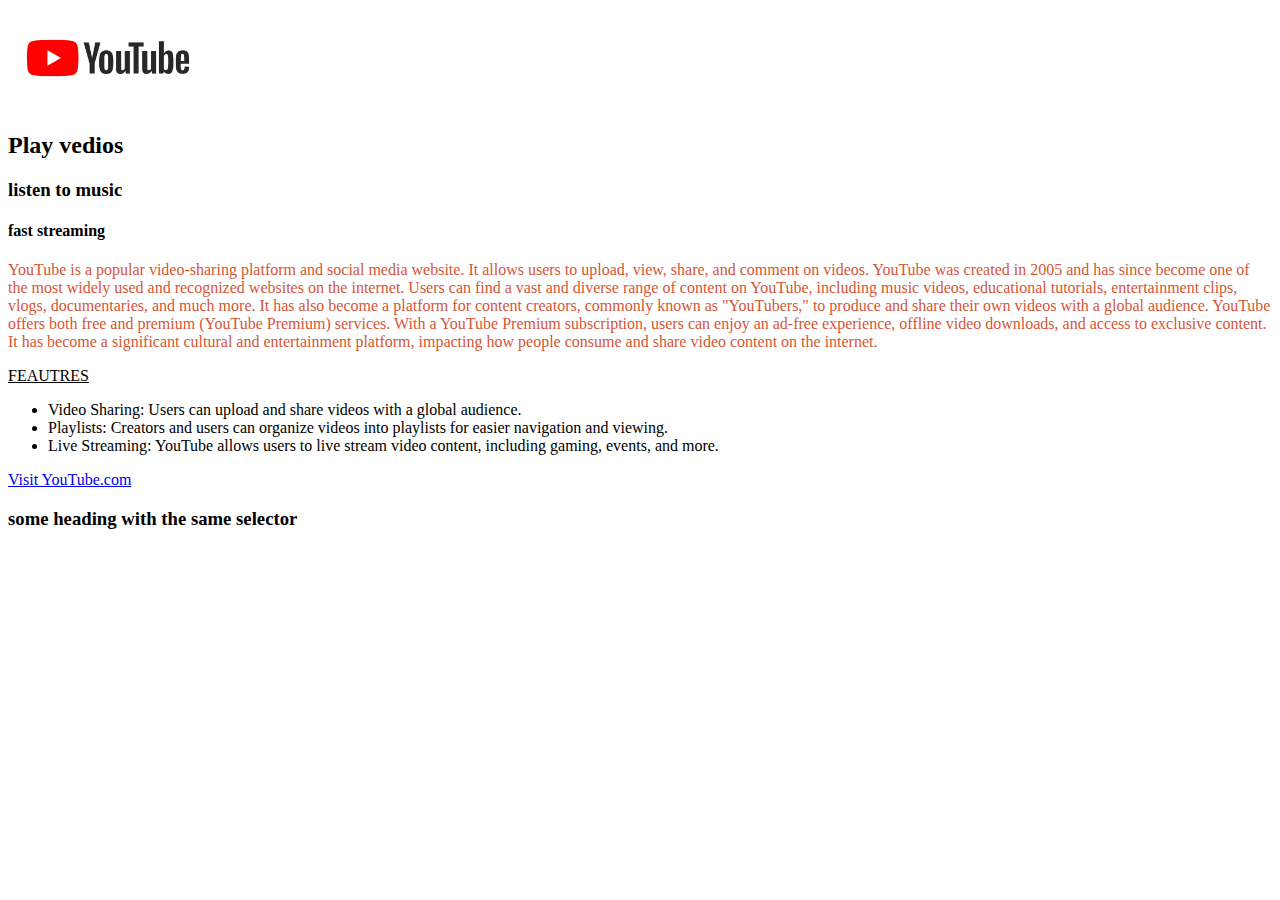
<file: day 4/index.html>
<!DOCTYPE html>
<head>
    <title>Welcome to this sample website</title>
</head>
<img src="360_F_300389025_b5hgHpjDprTySl8loTqJRMipySb1rO0I.jpg"  alt="Youtube icon" width="200" height="100">
<body>
    <h2>Play vedios</h2>
    <h3>listen to music</h3>
    <h4>fast streaming</h4>
    <p style="color: rgb(213, 86, 54);">YouTube is a popular video-sharing platform and social media website. It allows users to upload, view, share, and comment on videos. YouTube was created in 2005 and has since become one of the most widely used and recognized websites on the internet. 

        Users can find a vast and diverse range of content on YouTube, including music videos, educational tutorials, entertainment clips, vlogs, documentaries, and much more. It has also become a platform for content creators, commonly known as "YouTubers," to produce and share their own videos with a global audience.
        
        YouTube offers both free and premium (YouTube Premium) services. With a YouTube Premium subscription, users can enjoy an ad-free experience, offline video downloads, and access to exclusive content. It has become a significant cultural and entertainment platform, impacting how people consume and share video content on the internet.
    </p>
    <p><u>FEAUTRES</u></p>
    <ul>
        <li>Video Sharing: Users can upload and share videos with a global audience.</li>
        <li>Playlists: Creators and users can organize videos into playlists for easier navigation and viewing. </li>
        <li>Live Streaming: YouTube allows users to live stream video content, including gaming, events, and more.</li>
      </ul>
    <a href="https://www.youtube.com">Visit YouTube.com</a>
    <div>
        <h3 class="headings">some heading with the same selector</h3>
    </div>
</body>
</html>
</file>
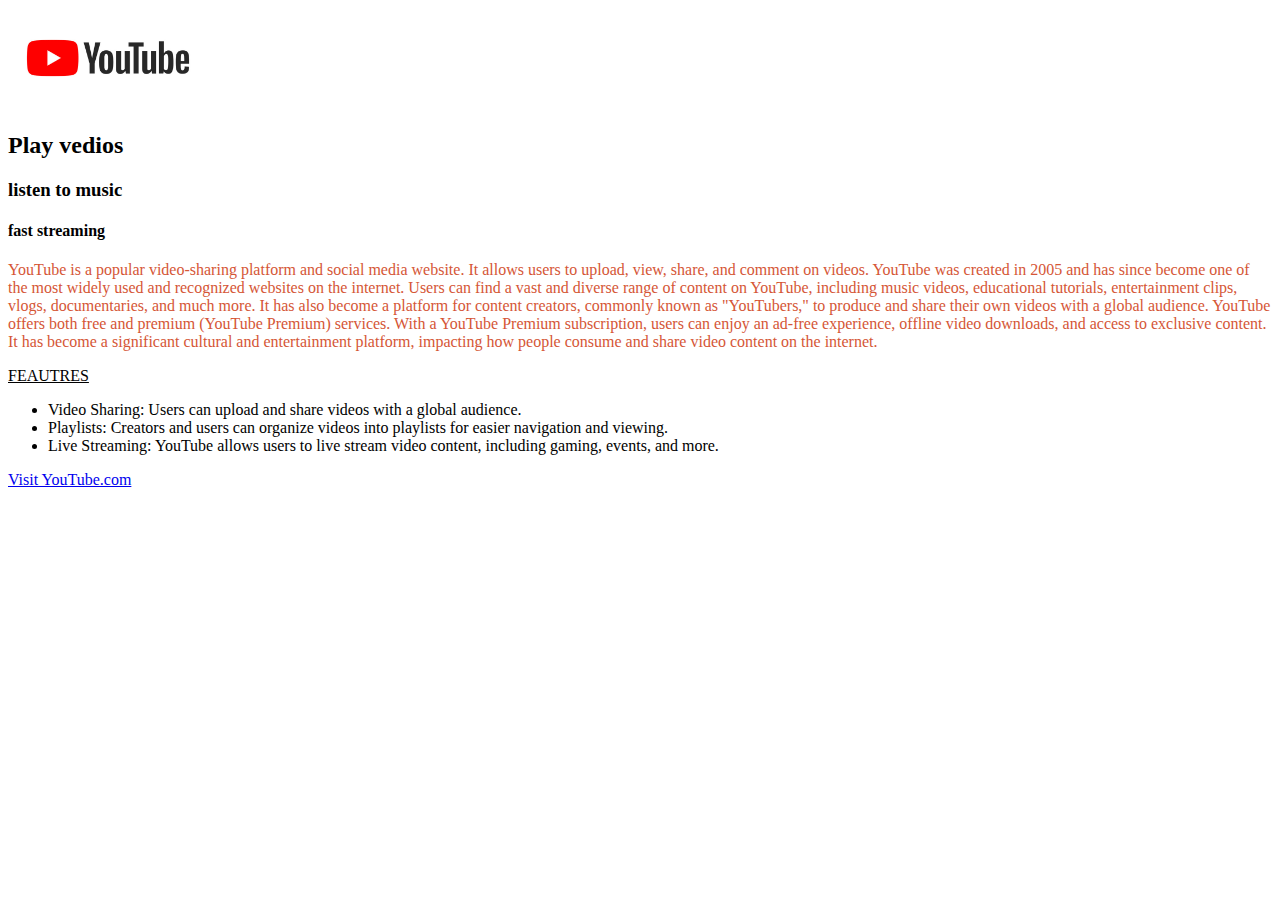
<file: day 4/metacalm.html>
<!DOCTYPE html>
<head>
    <title><METACALM></title>
</head>
<img src="360_F_300389025_b5hgHpjDprTySl8loTqJRMipySb1rO0I.jpg"  alt="Youtube icon" width="200" height="100">
<body>
    <h2>Play vedios</h2>
    <h3>listen to music</h3>
    <h4>fast streaming</h4>
    <p style="color: rgb(213, 86, 54);">YouTube is a popular video-sharing platform and social media website. It allows users to upload, view, share, and comment on videos. YouTube was created in 2005 and has since become one of the most widely used and recognized websites on the internet. 

        Users can find a vast and diverse range of content on YouTube, including music videos, educational tutorials, entertainment clips, vlogs, documentaries, and much more. It has also become a platform for content creators, commonly known as "YouTubers," to produce and share their own videos with a global audience.
        
        YouTube offers both free and premium (YouTube Premium) services. With a YouTube Premium subscription, users can enjoy an ad-free experience, offline video downloads, and access to exclusive content. It has become a significant cultural and entertainment platform, impacting how people consume and share video content on the internet.
    </p>
    <p><u>FEAUTRES</u></p>
    <ul>
        <li>Video Sharing: Users can upload and share videos with a global audience.</li>
        <li>Playlists: Creators and users can organize videos into playlists for easier navigation and viewing. </li>
        <li>Live Streaming: YouTube allows users to live stream video content, including gaming, events, and more.</li>
      </ul>
    <a href="https://www.youtube.com">Visit YouTube.com</a>
</body>
</html>
</file>
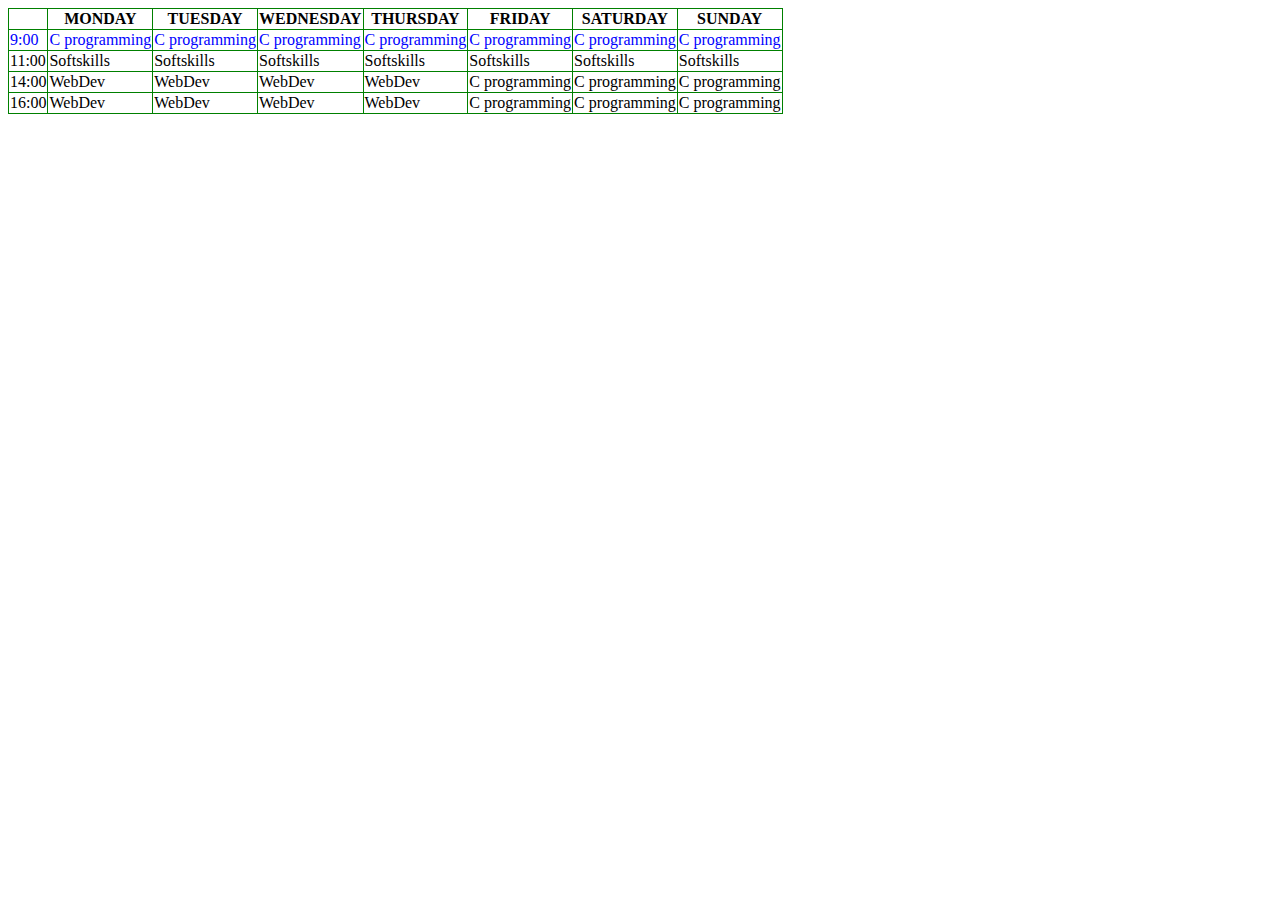
<file: day 4/table.html>
<!DOCTYPE html>
<head>
<title>TABLE ORGANISATION</title>
<link rel="stylesheet" href="style.css">
</head>
<style>
    table, th, td {
      border: 1px solid green;
      border-collapse: collapse;
    }
    </style>
<table>
    <tr>
        <th>      </th>
        <th>MONDAY</th>
        <th>TUESDAY</th>
        <th>WEDNESDAY</th>
        <th>THURSDAY</th>
        <th>FRIDAY</th>
        <th>SATURDAY</th>
        <th>SUNDAY</th>
    </tr>
    <tr class="color">
        <td>9:00</td>
        <td>C programming</td>
        <td>C programming</td>
        <td>C programming</td>
        <td>C programming</td>
        <td>C programming</td>
        <td>C programming</td>
        <td>C programming</td>
    </tr>
    <tr>
        <td>11:00</td>
        <td> Softskills</td>
        <td> Softskills</td>
        <td> Softskills</td>
        <td> Softskills</td>
        <td>Softskills</td>
        <td>Softskills</td>
        <td>Softskills</td>
    </tr>
    <tr>
        <td>14:00</td>
        <td> WebDev</td>
        <td> WebDev</td>
        <td> WebDev</td>
        <td> WebDev</td>
        <td>C programming</td>
        <td>C programming</td>
        <td>C programming</td>
    </tr>
    <tr>
        <td>16:00</td>
        <td> WebDev</td>
        <td> WebDev</td>
        <td> WebDev</td>
        <td> WebDev</td>
        <td>C programming</td>
        <td>C programming</td>
        <td>C programming</td>
    </tr>
    </table>
</file>
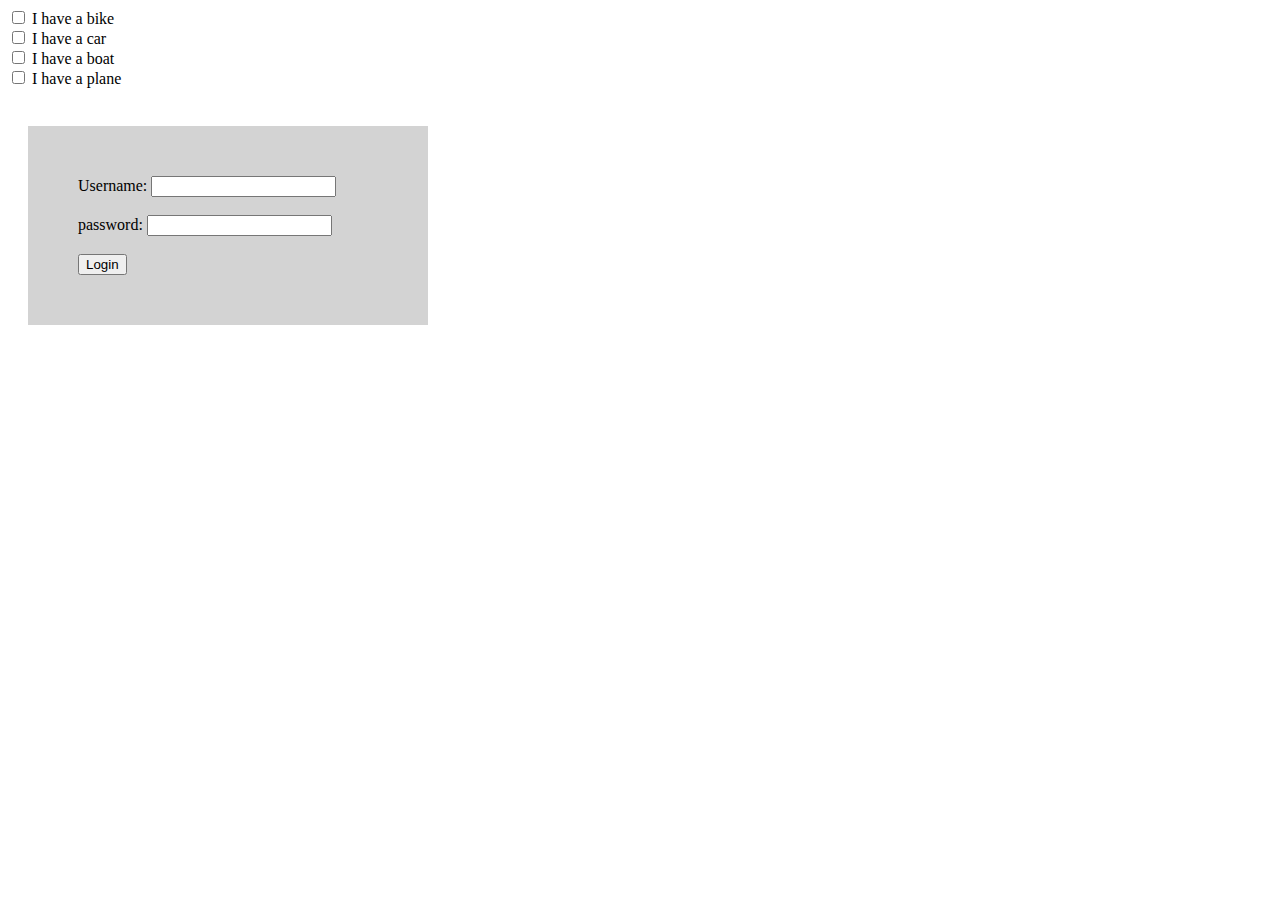
<file: day 5/input.html>
<!DOCTYPE html>
<html>
<head>
    <style>
        div {
                background-color: lightgrey;
                width: 300px;
                padding: 50px;
                margin: 20px;
            }
    </style>
</head>
    <body>
        <form action="/action_page.php">
            <input type="checkbox" id="vehicle1" name="vehicle1" value="I have a Bike">
            <label for="vehicle1"> I have a bike</label><br>
            <input type="checkbox" id="vehicle2" name="vehicle2" value="I have a Car">
            <label for="vehicle2"> I have a car</label><br>
            <input type="checkbox" id="vehicle3" name="vehicle3" value="I have a Boat">
            <label for="vehicle3"> I have a boat</label><br>
            <input type="checkbox" id="vehicle4" name="vehicle4" value="I have a plane">
            <label for="vehicle3"> I have a plane</label><br><br>
        <div><label for="fname">Username: </label>
            <input type="text" id="fname" name="fname"><br><br>
            <label for="pass">password: </label>
            <input type="text" id="pass" name="pass"><br><br>
            <input type="submit" value="Login"></div>

          </form>
    </body>
</html>
</file>
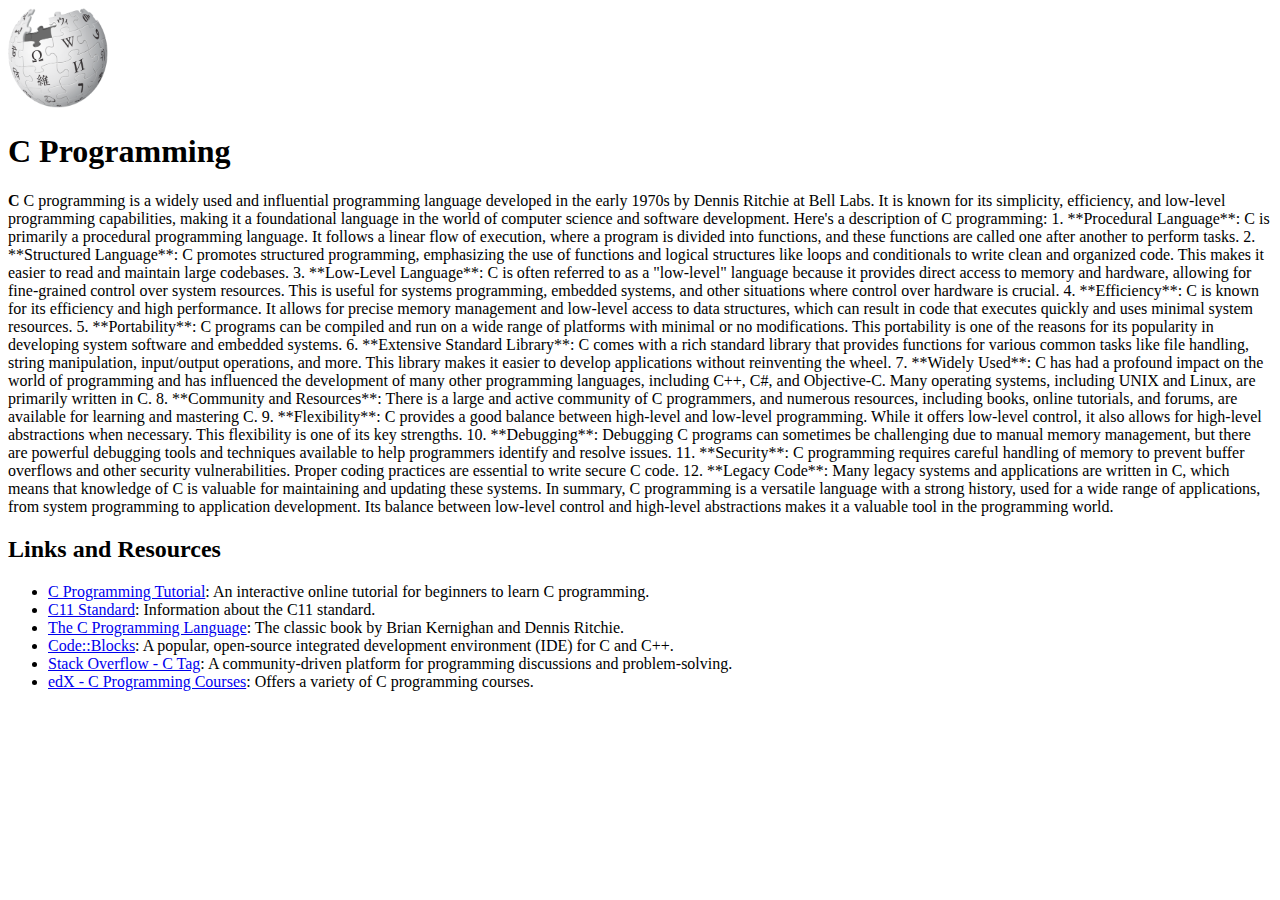
<file: day 5/random.html>
<!DOCTYPE html>
<html>
<head>
    <title>C Programming - Wikipedia</title>
    <img src="Wikipedia-logo-v2.svg.png" alt="Wikipedia icon" style="width:100px;height:100px;">
</head>
<body>

<div id="content">
    <h1>C Programming</h1>

    <p>
        <strong>C</strong> C programming is a widely used and influential programming language developed in the early 1970s by Dennis Ritchie at Bell Labs. It is known for its simplicity, efficiency, and low-level programming capabilities, making it a foundational language in the world of computer science and software development. Here's a description of C programming:

        1. **Procedural Language**: C is primarily a procedural programming language. It follows a linear flow of execution, where a program is divided into functions, and these functions are called one after another to perform tasks. 
        
        2. **Structured Language**: C promotes structured programming, emphasizing the use of functions and logical structures like loops and conditionals to write clean and organized code. This makes it easier to read and maintain large codebases.
        
        3. **Low-Level Language**: C is often referred to as a "low-level" language because it provides direct access to memory and hardware, allowing for fine-grained control over system resources. This is useful for systems programming, embedded systems, and other situations where control over hardware is crucial.
        
        4. **Efficiency**: C is known for its efficiency and high performance. It allows for precise memory management and low-level access to data structures, which can result in code that executes quickly and uses minimal system resources.
        
        5. **Portability**: C programs can be compiled and run on a wide range of platforms with minimal or no modifications. This portability is one of the reasons for its popularity in developing system software and embedded systems.
        
        6. **Extensive Standard Library**: C comes with a rich standard library that provides functions for various common tasks like file handling, string manipulation, input/output operations, and more. This library makes it easier to develop applications without reinventing the wheel.
        
        7. **Widely Used**: C has had a profound impact on the world of programming and has influenced the development of many other programming languages, including C++, C#, and Objective-C. Many operating systems, including UNIX and Linux, are primarily written in C.
        
        8. **Community and Resources**: There is a large and active community of C programmers, and numerous resources, including books, online tutorials, and forums, are available for learning and mastering C.
        
        9. **Flexibility**: C provides a good balance between high-level and low-level programming. While it offers low-level control, it also allows for high-level abstractions when necessary. This flexibility is one of its key strengths.
        
        10. **Debugging**: Debugging C programs can sometimes be challenging due to manual memory management, but there are powerful debugging tools and techniques available to help programmers identify and resolve issues.
        
        11. **Security**: C programming requires careful handling of memory to prevent buffer overflows and other security vulnerabilities. Proper coding practices are essential to write secure C code.
        
        12. **Legacy Code**: Many legacy systems and applications are written in C, which means that knowledge of C is valuable for maintaining and updating these systems.
        
        In summary, C programming is a versatile language with a strong history, used for a wide range of applications, from system programming to application development. Its balance between low-level control and high-level abstractions makes it a valuable tool in the programming world.
    </p>



    <h2>Links and Resources</h2>
    <ul>
        <li><a href="https://www.learn-c.org/">C Programming Tutorial</a>: An interactive online tutorial for beginners to learn C programming.</li>
        <li><a href="https://en.wikipedia.org/wiki/C11_(C_standard_revision)">C11 Standard</a>: Information about the C11 standard.</li>
        <li><a href="https://en.wikipedia.org/wiki/The_C_Programming_Language">The C Programming Language</a>: The classic book by Brian Kernighan and Dennis Ritchie.</li>
        <li><a href="https://en.wikipedia.org/wiki/Code::Blocks">Code::Blocks</a>: A popular, open-source integrated development environment (IDE) for C and C++.</li>
        <li><a href="https://stackoverflow.com/questions/tagged/c">Stack Overflow - C Tag</a>: A community-driven platform for programming discussions and problem-solving.</li>
        <li><a href="https://www.edx.org/learn/c-programming">edX - C Programming Courses</a>: Offers a variety of C programming courses.</li>
    </ul>
</div>

</body>
</html>
</file>
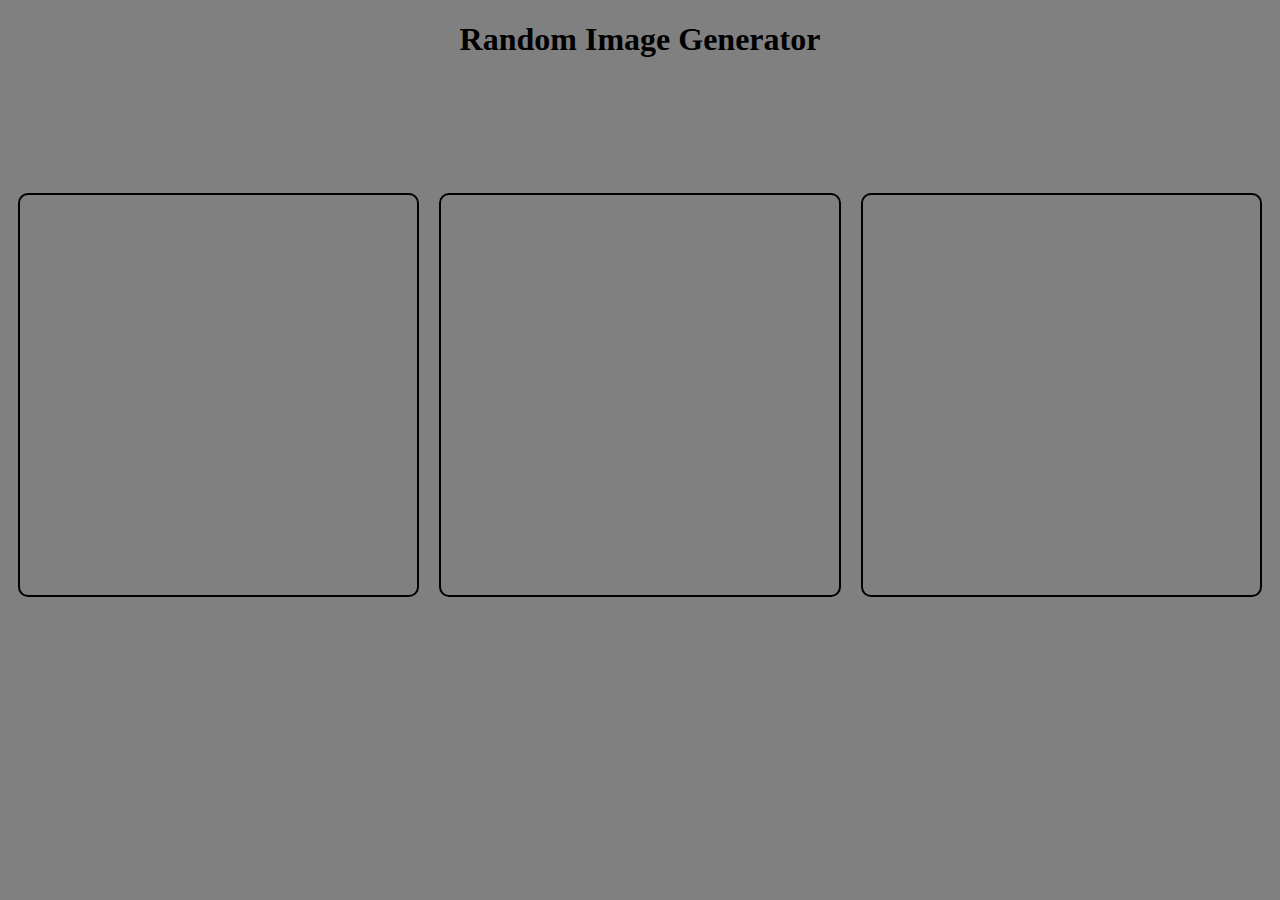
<file: Day5/bg(23).html>
<!DOCTYPE html>
<head>
    <title>BG</title>
    <link rel="stylesheet" href="bg.css">
</head>
<body>
    <h1>Random Image Generator</h1>
    <div class="alldiv">
    <div class="div1">
    </div>
    <div class="div2">
    </div>
    <div class="div3">
    </div>
    </div>  
</body>
</html>
</file>
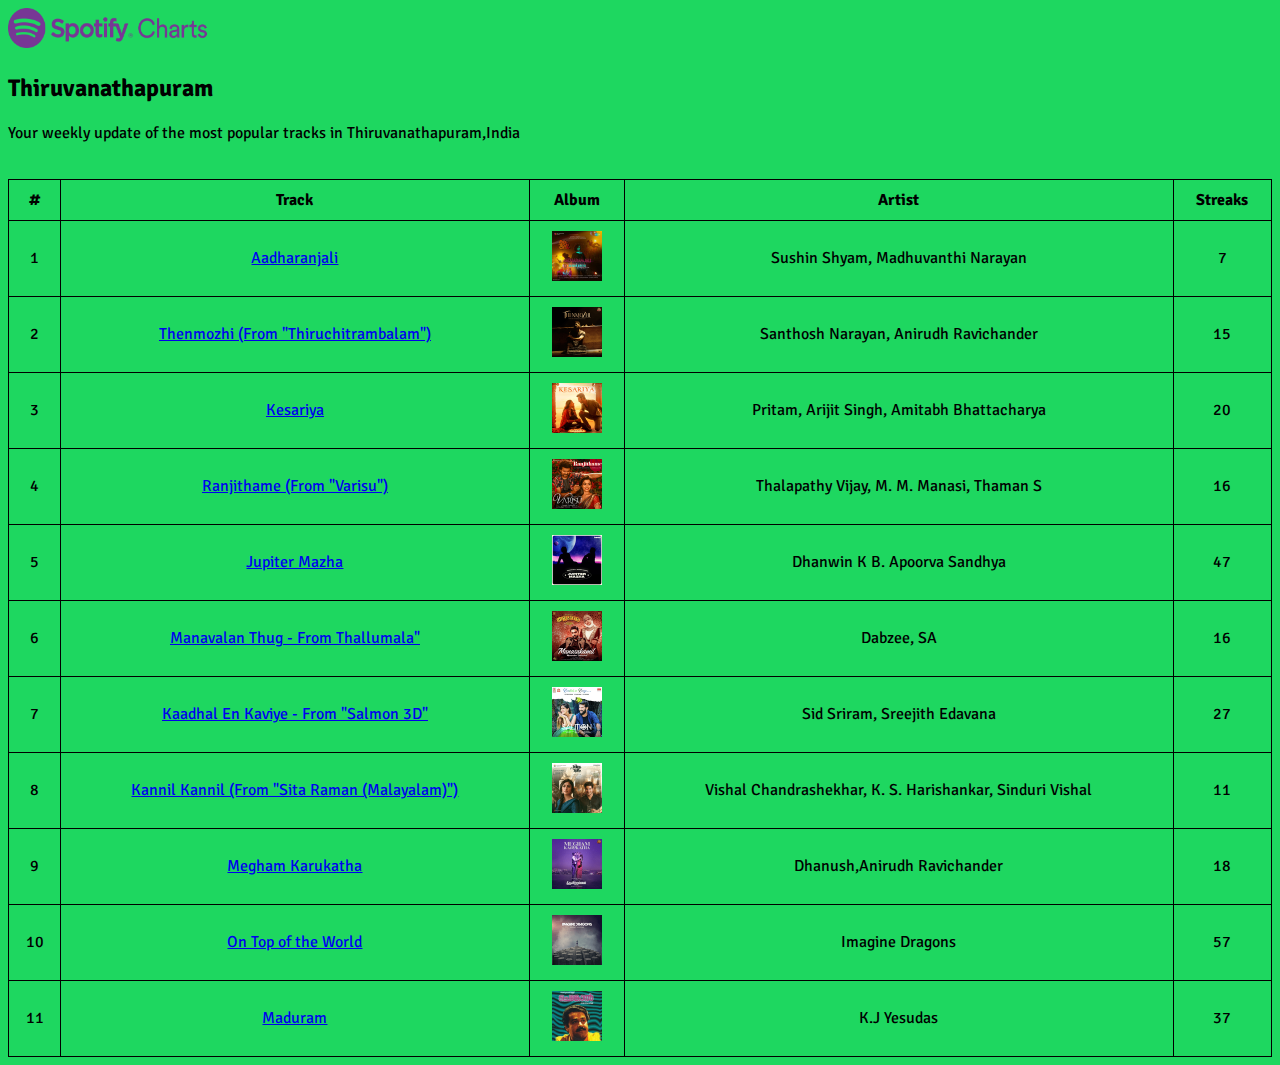
<file: Day5/spotify(25).html>
<!DOCTYPE html>
<html>
<head>
  <title>Spotify Charts</title>
  <link rel="stylesheet" href="sp.css">
  <link rel="preconnect" href="https://fonts.googleapis.com">
<link rel="preconnect" href="https://fonts.gstatic.com" crossorigin>
<link href="https://fonts.googleapis.com/css2?family=Poppins:wght@100;200;300;400;600;700&family=Roboto:ital,wght@1,100&family=Signika&display=swap" rel="stylesheet">
</head>
<body>
<a href="https://charts.spotify.com/home" target="_blank"><img src="images/logo.png"alt="spotify charts" width="200" height="40"></a>
<br>
<h2>Thiruvanathapuram</h2>
<p>Your weekly update of the most popular tracks in Thiruvanathapuram,India</p>
<br>
  <table>
    <thead>
      <tr>
        <th>#</th>
        <th>Track</th>
        <th>Album</th>
        <th>Artist</th>
        <th>Streaks</th>
      </tr>
    </thead>
    
    <tbody>
      <tr>
        <td>1</td>
        <td><a href="https://open.spotify.com/track/1h819b9tDPeqf9oKltPQ2Q" target="_blank">Aadharanjali</a></td>
        <td><a href="https://open.spotify.com/track/1h819b9tDPeqf9oKltPQ2Q?si=966f54140f5b4ae6" target="_blank"><img src="images/1.jpg" alt="romanjam"></a></td>
        <td>Sushin Shyam, Madhuvanthi Narayan</td>
        <td>7</td>
      </tr>
      
      <tr>
        <td>2</td>
        <td><a href="https://open.spotify.com/track/1Nr46gjiP50uPsz30gYhAd" target="_blank">Thenmozhi (From "Thiruchitrambalam")</a></td>
        <td><a href="https://open.spotify.com/track/6VBhH7CyP56BXjp8VsDFPZ?si=996f1adbcde3407f" target="_blank"><img src="images/2.png" alt="q"></a></td>
        <td>Santhosh Narayan, Anirudh Ravichander</td>
        <td>15</td>
      </tr>
      
      <tr>
        <td>3</td>
        <td><a href="https://open.spotify.com/track/6VBhH7CyP56BXjp8VsDFPZ" target="_blank">Kesariya</a></td>
        <td><a href="https://open.spotify.com/album/2rb5MvYTmGJLkold51zgxr?si=7a5f88b733944331" target="_blank"><img src="images/3.png" alt="q"></a></td>  
        <td>Pritam, Arijit Singh, Amitabh Bhattacharya</td>
        <td>20</td>
      </tr>
      
      <tr>
        <td>4</td>
        <td><a href="https://open.spotify.com/track/1LbBOhicFmu7ktJqIHCELt" target="_blank">Ranjithame (From "Varisu")</a></td>
        <td><a href="https://open.spotify.com/track/1LbBOhicFmu7ktJqIHCELt?si=4b71dc99c2424ac0" target="_blank"><img src="images/4.png" alt="q"></a></td>
        <td>Thalapathy Vijay, M. M. Manasi, Thaman S</td>
        <td>16</td>
      </tr>
      
      <tr>
        <td>5</td>  
        <td><a href="https://open.spotify.com/track/4Rvo7kWVZJCst0cOS7Md3p" target="_blank">Jupiter Mazha</a></td>
        <td><a href="https://open.spotify.com/track/4Rvo7kWVZJCst0cOS7Md3p?si=f410ca94d9a94d7e" target="_blank"><img src="images/5.png" alt="q"></a></td>
        <td>Dhanwin K B. Apoorva Sandhya</td>
        <td>47</td>
      </tr>
      
      <tr>
        <td>6</td>
        <td><a href="https://open.spotify.com/track/0MHiYjjcHNYM9KURa6NveF" target="_blank">Manavalan Thug - From Thallumala"</a></td>
        <td><a href="https://open.spotify.com/track/0MHiYjjcHNYM9KURa6NveF?si=33fc019391a4410e" target="_blank"><img src="images/6.png" alt="q"></a></td>
        <td>Dabzee, SA</td>
        <td>16</td>
      </tr>
      
      <tr>
        <td>7</td>
        <td><a href="https://open.spotify.com/track/6XYQvYJzHjK5150Vl7NKfJ" target="_blank">Kaadhal En Kaviye - From "Salmon 3D"</a></td>
        <td><a href="https://open.spotify.com/track/6XYQvYJzHjK5150Vl7NKfJ?si=427fc5d755ff4d76" target="_blank"><img src="images/7.png" alt="q"></a></td>
        <td>Sid Sriram, Sreejith Edavana</td>
        <td>27</td>
      </tr>
      
      <tr>
        <td>8</td>
        <td><a href="https://open.spotify.com/track/63vWEUXhpgghscp9FgvCMG" target="_blank">Kannil Kannil (From "Sita Raman (Malayalam)")</a></td>
        <td><a href="https://open.spotify.com/track/63vWEUXhpgghscp9FgvCMG?si=c1ea704c3a2e4502" target="_blank"><img src="images/8.png" alt="q"></a></td>
        <td>Vishal Chandrashekhar, K. S. Harishankar, Sinduri Vishal</td>
        <td>11</td>
      </tr>
      
      <tr>
        <td>9</td>
        <td><a href="https://open.spotify.com/track/6TQS7URegxmcb8tTNpoXzi" target="_blank">Megham Karukatha</a></td>
        <td><a href="https://open.spotify.com/track/6TQS7URegxmcb8tTNpoXzi?si=62e12739492f423f" target="_blank"><img src="images/9.png" alt="q"></a></td>
        <td>Dhanush,Anirudh Ravichander</td>
        <td>18</td>
      </tr>
      
      <tr>
        <td>10</td>
        <td><a href="https://open.spotify.com/track/213x4gsFDm04hSqIUkg88w" target="_blank">On Top of the World</a></td>
        <td><a href="https://open.spotify.com/track/213x4gsFDm04hSqIUkg88w?si=03cde7a5617744d1" target="_blank"><img src="images/10.png" alt="q"></a></td>
        <td>Imagine Dragons</td>
        <td>57</td>
      </tr>
      
      <tr>
        <td>11</td>
        <td><a href="https://open.spotify.com/track/0u9WM3lzcOy6EWzdmCRMH5" target="_blank">Maduram</a></td>
        <td><a href="https://open.spotify.com/track/0u9WM3lzcOy6EWzdmCRMH5?si=208c07badf8b4ce2" target="_blank"><img src="images/11.png" alt="q"></a></td>
        <td>K.J Yesudas</td>
        <td>37</td>
      </tr>
    </tbody>
  </table>
</body>
</html>
</file>
<file: day 4/style.css>
.color
{
    color: blue;
}
</file>
<file: Day5/bg.css>
body{
    background-color: grey;
    text-align: center;
}
.alldiv {
    display: flex;
    justify-content: center;
    align-items: center;
    height: 70vh;
}

.div1, .div2, .div3 {
    width: 400px;
    height: 400px;
    background-position: center;
    margin: 10px; 
    display: inline-block; 
    border-radius: 10px;
    border: 2px solid black;
}

.div1 {
    background-image: url(https://picsum.photos/536/354);
}

.div2 {
    background-image: url(https://picsum.photos/seed/picsum/536/354);
}

.div3 {
    background-image: url(https://picsum.photos/id/1084/536/354?grayscale);
}
</file>
<file: Day5/sp.css>
body{
    background-color: rgb(30 215 96);
    font-family: 'Poppins', sans-serif;
    font-family: 'Roboto', sans-serif;
    font-family: 'Signika', sans-serif;
}

table {
    border-collapse: collapse;
    width: 100%;
  }
  
  th {
    border: 1px solid black;
    text-align: center;
    padding: 10px;
  }
  
  td {
    border: 1px solid black;
    text-align: center;
    padding: 10px;
  }  
td img{
    width: 50px;
    height: 50px;
}
</file>
